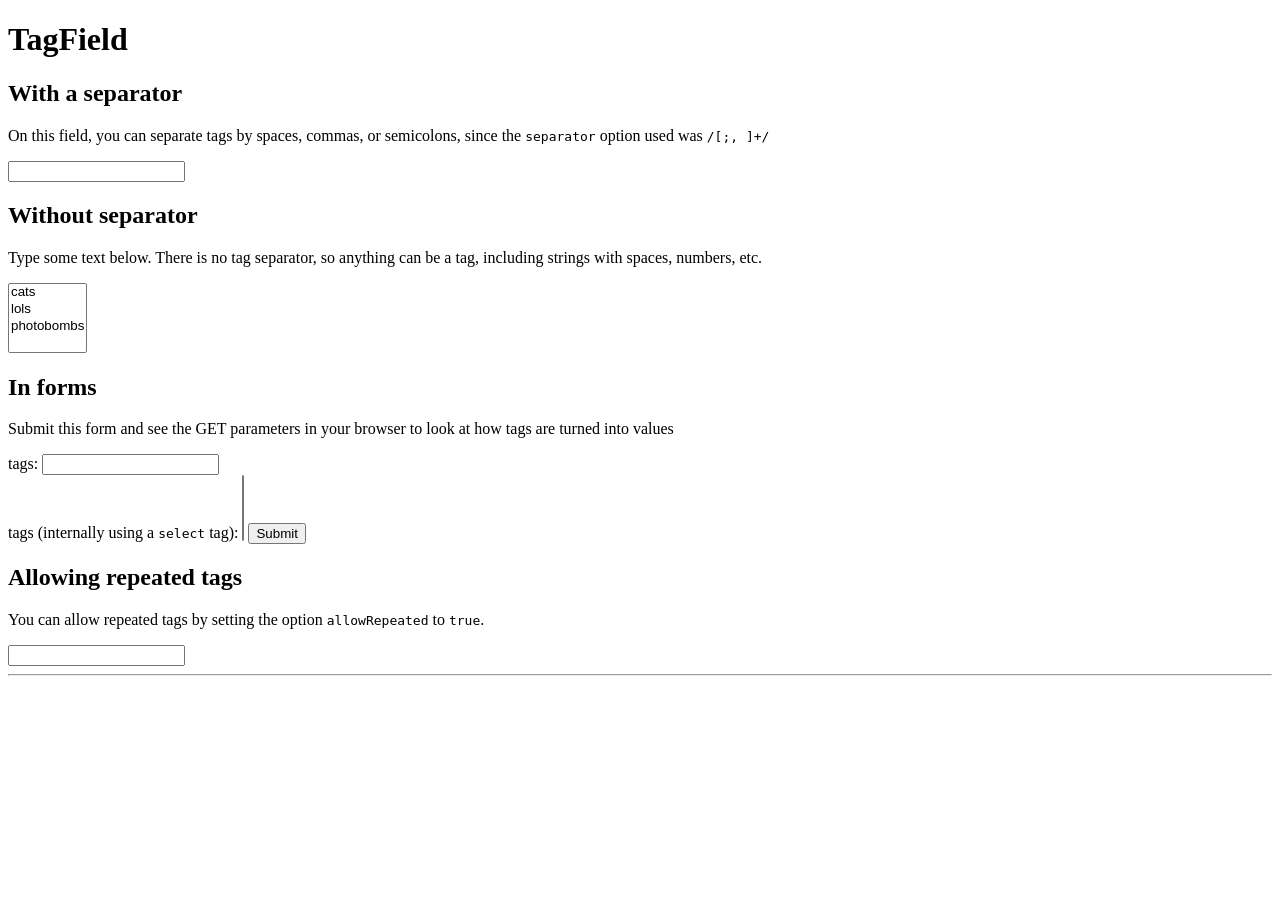
<file: Ink/UI/TagField/sample/index.html>
<!doctype html>
<html>
<head>
    <meta charset="UTF-8">
    <title>TagField</title>
    
    <script type="text/javascript" src="/Ink/1/"></script>
    <script type="text/javascript">
        Ink.setPath('Ink', '/Ink/');
    </script>
    
    <link rel="stylesheet" type="text/css" href="http://cdn.ink.sapo.pt/2.1.1/css/ink.css"/>
</head>

<body>
<h1>TagField</h1>

<h2> With a separator</h2>

<p>On this field, you can separate tags by spaces, commas, or semicolons, since the <code>separator</code> option used was <code>/[;, ]+/</code></p>

<p>
<input type="text" name="tagfield2" />

<script type="text/javascript">
    Ink.requireModules(['Ink.UI.TagField_1'], function (TagField) {
        new TagField('[name="tagfield2"]', {});
    });
</script>
</p>


<h2>Without separator</h2>

<p>Type some text below. There is no tag separator, so anything can be a tag, including strings with spaces, numbers, etc.</p>

<p>
<select name="tagfield1" multiple>
    <option value="cats">cats</option>
    <option value="lols">lols</option>
    <option value="photobombs">photobombs</option>
</select>

<script type="text/javascript">
    Ink.requireModules(['Ink.UI.TagField_1'], function (TagField) {
        new TagField('[name="tagfield1"]', {separator: null});
    });
</script>
</p>


<h2>In forms</h2>

<p>Submit this form and see the GET parameters in your browser to look at how tags are turned into values</p>

<p>
<form method="GET" action="">
    <label>tags:
        <input type="text" name="informs-1" /></label>
    <br>
    <label>tags (internally using a <code>select</code> tag):
        <select name="informs-2" multiple="multiple"></select></label>
    <button type=submit>Submit</button>
</form>

<script type="text/javascript">
    Ink.requireModules(['Ink.UI.TagField_1'], function (TagField) {
        new TagField('[name="informs-1"]', {});
        new TagField('[name="informs-2"]', {});
    });
</script>
</p>

<h2>Allowing repeated tags</h2>

<p>You can allow repeated tags by setting the option <code>allowRepeated</code> to <code>true</code>.</p>

<input type="text" name="allowing-repeated">

<script type="text/javascript">
    Ink.requireModules(['Ink.UI.TagField_1'], function (TagField) {
        new TagField('[name="allowing-repeated"]', {
            allowRepeated: true
        });
    });
</script>

<hr>
</body>
</html>
</file>
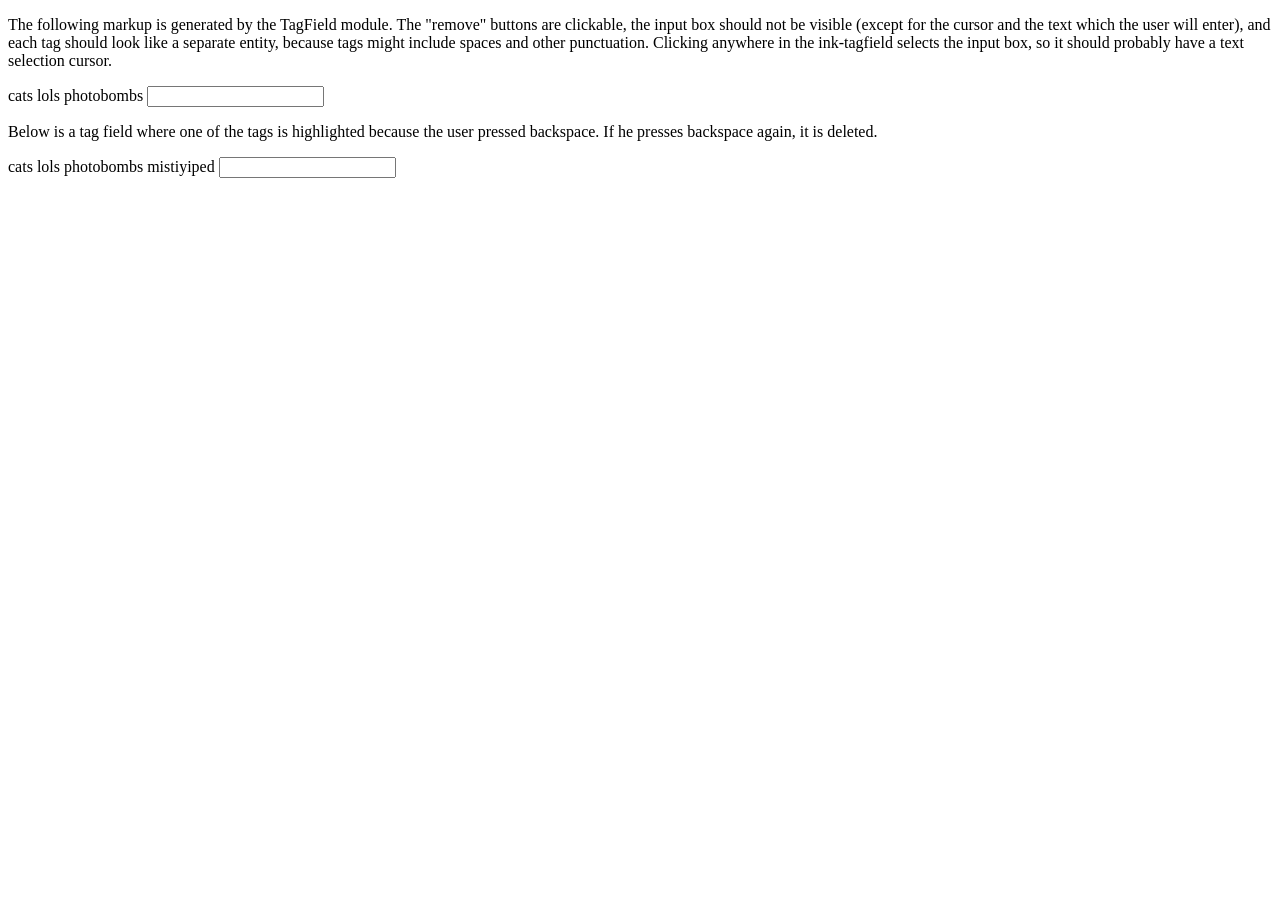
<file: Ink/UI/TagField/html-to-style.html>
<!DOCTYPE html>
<html lang="en">
<head>
    <meta charset="UTF-8">
    <title>...</title>
</head>
<body>
    <p>The following markup is generated by the TagField module. The "remove" buttons are clickable, the input box should not be visible (except for the cursor and the text which the user will enter), and each tag should look like a separate entity, because tags might include spaces and other punctuation. Clicking anywhere in the ink-tagfield selects the input box, so it should probably have a text selection cursor.</p>

    
    <div class="ink-tagfield"><span class="tag ink-label info">cats <i class="icon-remove"></i></span> <span class="tag ink-label info">lols <i class="icon-remove"></i></span> <span class="tag ink-label info">photobombs <i class="icon-remove"></i></span>  <input type="text"></div>

    <p>Below is a tag field where one of the tags is highlighted because the user pressed backspace. If he presses backspace again, it is deleted.</p>

    <div class="ink-tagfield"><span class="tag ink-label info">cats <i class="icon-remove"></i></span> <span class="tag ink-label info">lols <i class="icon-remove"></i></span> <span class="tag ink-label info">photobombs <i class="icon-remove"></i></span>  <span class="tag ink-label warning">mistiyiped <i class="icon-remove"></i></span> <input type="text"></div>
</body>
</html>
</file>
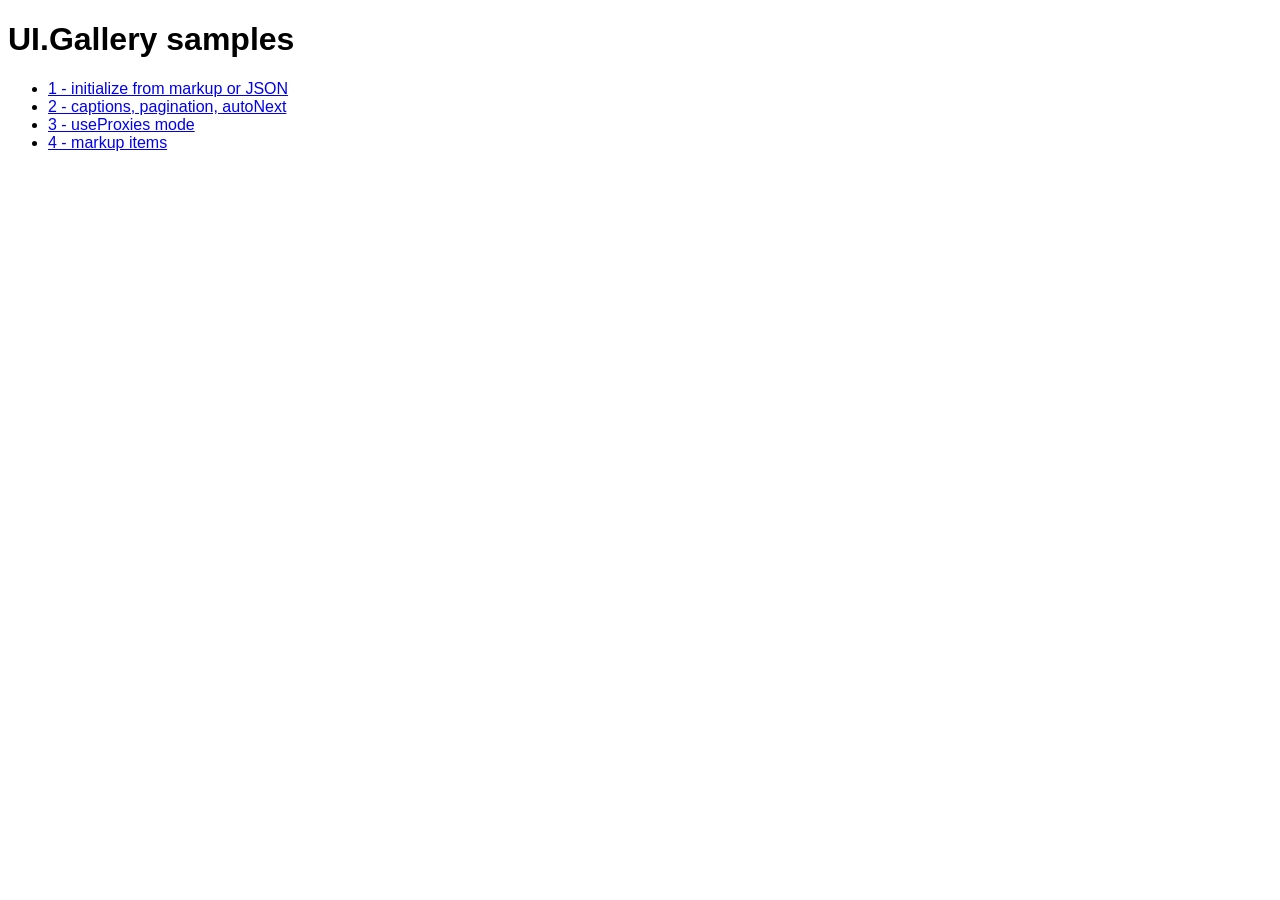
<file: samples/UI/Gallery/1/sample.html>
<!doctype html>
<html>
    <head>
        <meta charset="utf-8"/>

        <title>UI.Gallery samples</title>

        <style type="text/css">
            body {
                font-family: sans-serif;
            }
        </style>
    </head>

    <body>
        <h1>UI.Gallery samples</h1>

        <ul>
            <li><a href="sample1.html">1 - initialize from markup or JSON</a></li>
            <li><a href="sample2.html">2 - captions, pagination, autoNext</a></li>
            <li><a href="sample3.html">3 - useProxies mode</a></li>
            <li><a href="sample4.html">4 - markup items</a></li>
        </ul>
    </body>
</html>
</file>
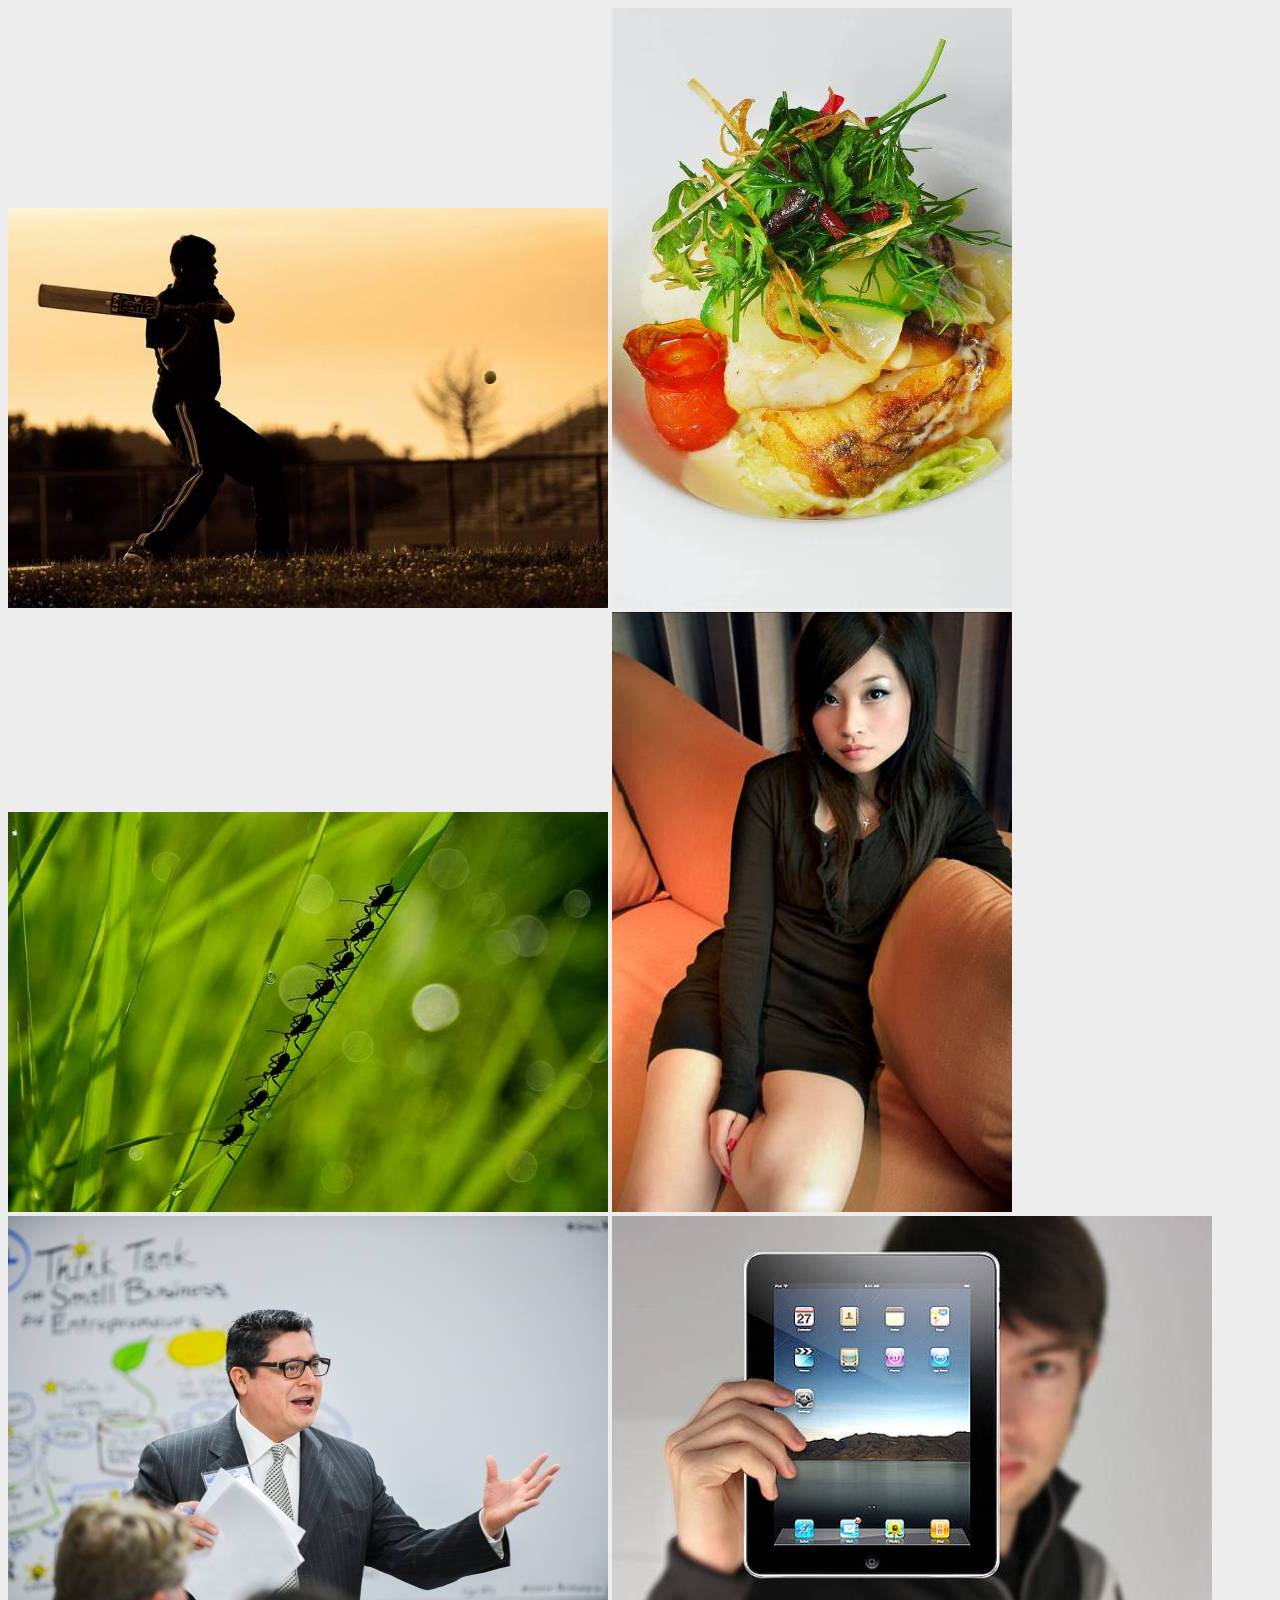
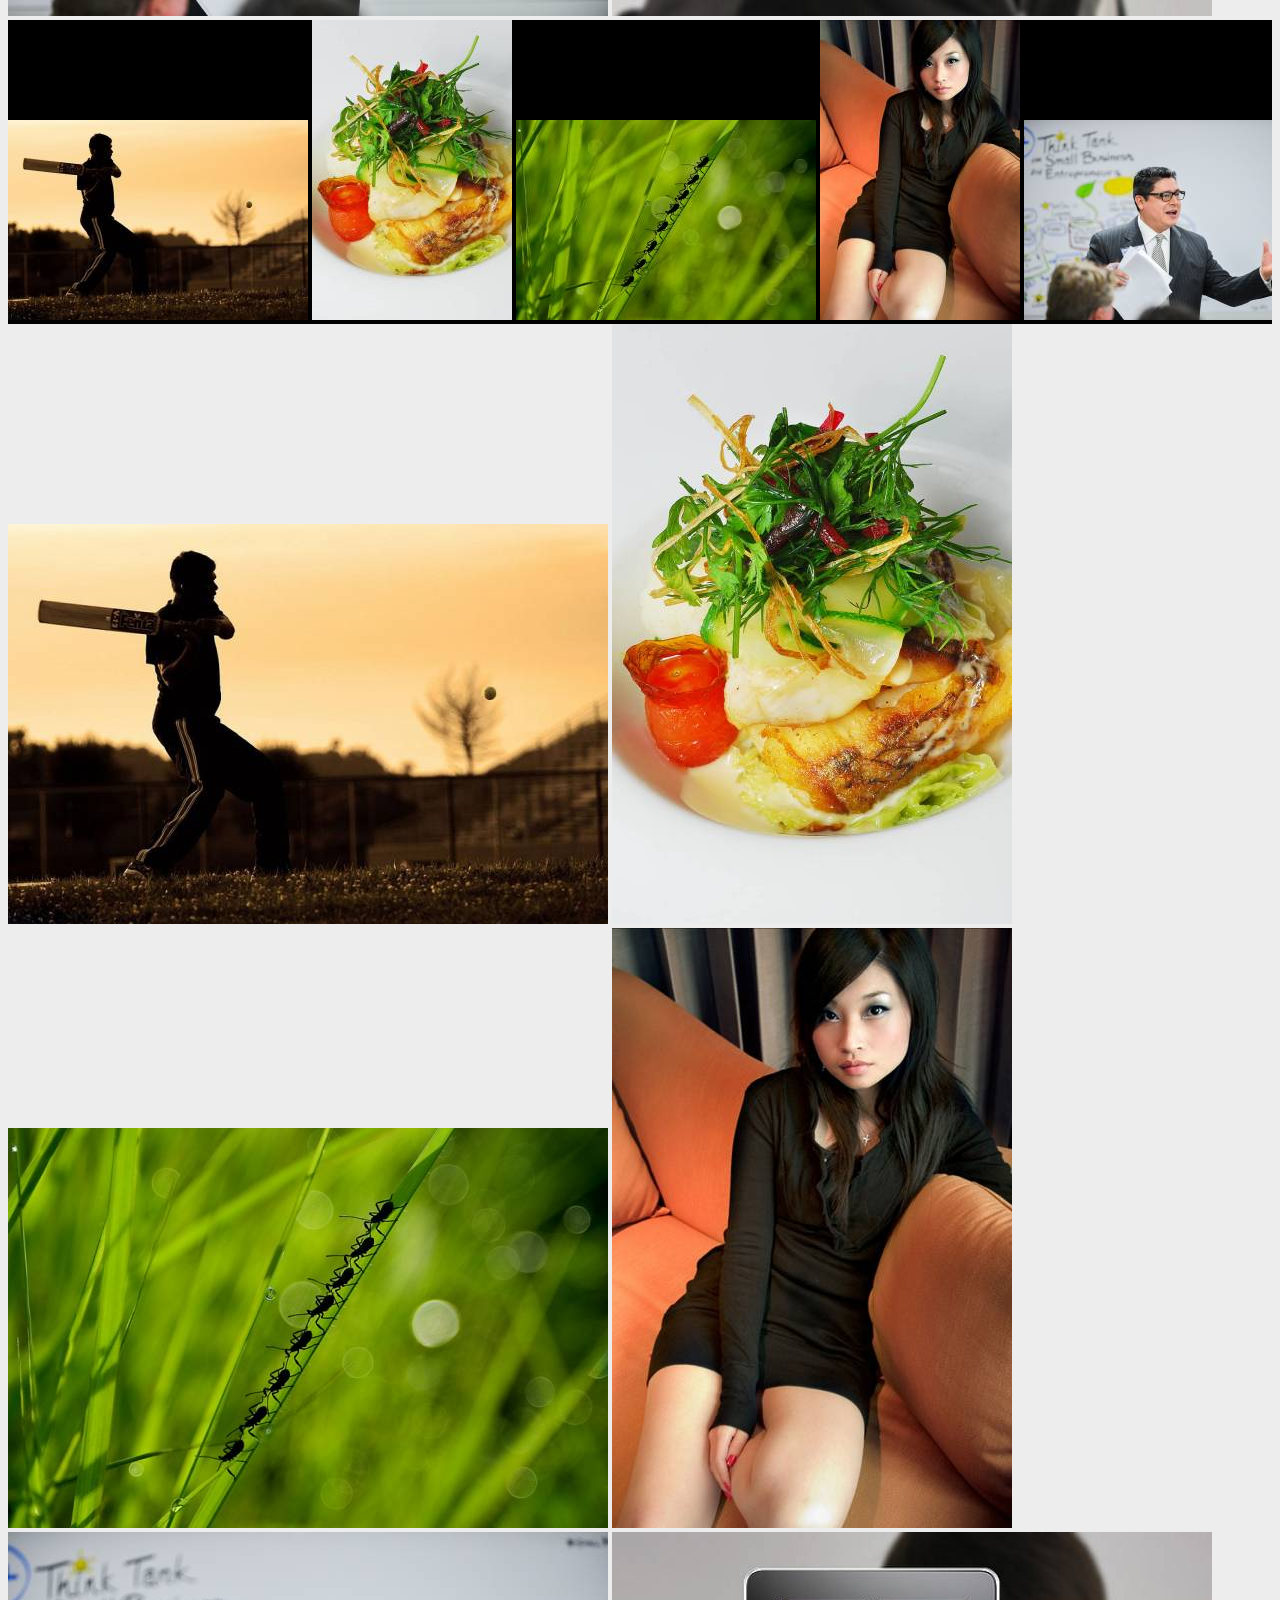
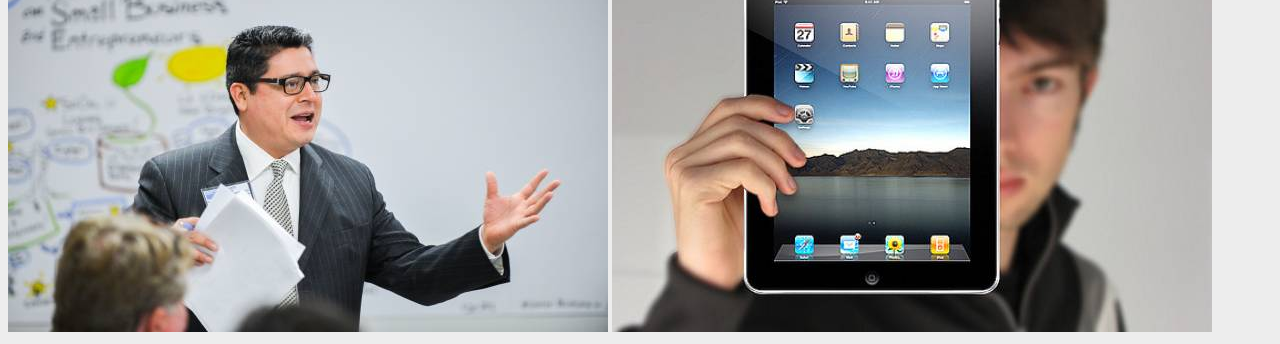
<file: samples/UI/Gallery/1/sample1.html>
<!DOCTYPE html>
<html lang="en">

    <head>
        <meta charset="utf-8">
        <meta http-equiv="X-UA-Compatible" content="IE=edge,chrome=1">

        <title>Gallery</title>

        <meta name="description" content="">
        <meta name="author" content="ink, cookbook, recipes">
        <meta name="HandheldFriendly" content="True">
        <meta name="MobileOptimized" content="320">
        <meta name="viewport" content="width=device-width, initial-scale=1.0, maximum-scale=1.0, user-scalable=0">

        <!--
        <link rel="shortcut icon" href="http://ink.local/assets/img/ink-favicon.ico">
        <link rel="apple-touch-icon-precomposed" href="../img/touch-icon.57.png">
        <link rel="apple-touch-icon-precomposed" sizes="72x72" href="../img/touch-icon.72.png">
        <link rel="apple-touch-icon-precomposed" sizes="114x114" href="../img/touch-icon.114.png">
        <link rel="apple-touch-startup-image" href="../img/splash.320x460.png" media="screen and (min-device-width: 200px) and (max-device-width: 320px) and (orientation:portrait)">
        <link rel="apple-touch-startup-image" href="../img/splash.768x1004.png" media="screen and (min-device-width: 481px) and (max-device-width: 1024px) and (orientation:portrait)">
        <link rel="apple-touch-startup-image" href="../img/splash.1024x748.png" media="screen and (min-device-width: 481px) and (max-device-width: 1024px) and (orientation:landscape)">-->

        <link rel="stylesheet" type="text/css" href="http://cdn.ink.sapo.pt/2.1.1/css/ink-min.css" type="text/css" media="screen" charset="utf-8">

        <!--[if lte IE 7 ]>
            <link rel="stylesheet" href="http://cdn.ink.sapo.pt/2.1.1/css/ink-ie7-min.css" type="text/css" media="screen" charset="utf-8">
        <![endif]-->

        <link rel="stylesheet" href="gallery.css" type="text/css" media="screen" charset="utf-8">
        <link rel="stylesheet" href="/samples/UI/ImageCell/1/imageCell.css" type="text/css" media="screen" charset="utf-8">

        <script type="text/javascript">
            window.INK_PATH = location.protocol + '//' + location.host + '/Ink/';
        </script>

        <script type="text/javascript" src="/Ink/1/lib.js"></script>
    </head>

    <body>
        <div class="ink-grid">
            <!--<header>
                <h1 class="pull-left medium-100 small-100">
                    Gallery<small>smaller text</small>
                </h1>
            </header>-->

            <div id="g1" class="ink-galleryx large-25"
                xdata-circular="false"
                xdata-adapt-to-resize="false"
                xdata-main-mode="cover"
                xdata-aspect-ratio="2"
                data-thumb-dims="64,64">

                <div class="stage">
                    <img src="lorem/600-400-sports-1">
                    <img src="lorem/400-600-food-1">
                    <img src="lorem/600-400-nature-1">
                    <img src="lorem/400-600-people-1">
                    <img src="lorem/600-400-business-1">
                    <img src="lorem/600-400-technics-1">

                    <a href="#" class="prev icon-chevron-left icon-4x"></a>
                    <a href="#" class="next icon-chevron-right icon-4x"></a>
                </div>

                <div class="thumb-holder">
                    <img src="lorem/300-200-sports-1">
                    <img src="lorem/200-300-food-1">
                    <img src="lorem/300-200-nature-1">
                    <img src="lorem/200-300-people-1">
                    <img src="lorem/300-200-business-1">
                    <img src="lorem/300-200-technics-1">
                </div>

                <a href="#" class="resize icon-resize-full"></a>
            </div>



            <div id="g2" class="ink-galleryx large-25">
                <!--<div class="thumb-holder"></div> TODO NOT SUPPORTED YET -->

                <div class="stage">
                    <a href="#" class="prev icon-chevron-left icon-4x"></a>
                    <a href="#" class="next icon-chevron-right icon-4x"></a>
                </div>

                <div class="thumb-holder"></div>
            </div>



            <div id="g3" class="ink-galleryx large-25">
                <div class="stage">
                    <img src="lorem/600-400-sports-1">
                    <img src="lorem/400-600-food-1">
                    <img src="lorem/600-400-nature-1">
                    <img src="lorem/400-600-people-1">
                    <img src="lorem/600-400-business-1">
                    <img src="lorem/600-400-technics-1">

                    <a href="#" class="prev icon-chevron-left icon-4x"></a>
                    <a href="#" class="next icon-chevron-right icon-4x"></a>
                </div>
            </div>



            <div id="g4" class="ink-galleryx large-25">
                <div class="stage">
                    <a href="#" class="prev icon-chevron-left icon-4x"></a>
                    <a href="#" class="next icon-chevron-right icon-4x"></a>
                </div>
            </div>

        </div> <!-- closes ink-grid -->



        <script type="text/javascript" src="sample1.js"></script>
    </body>
</html>
</file>
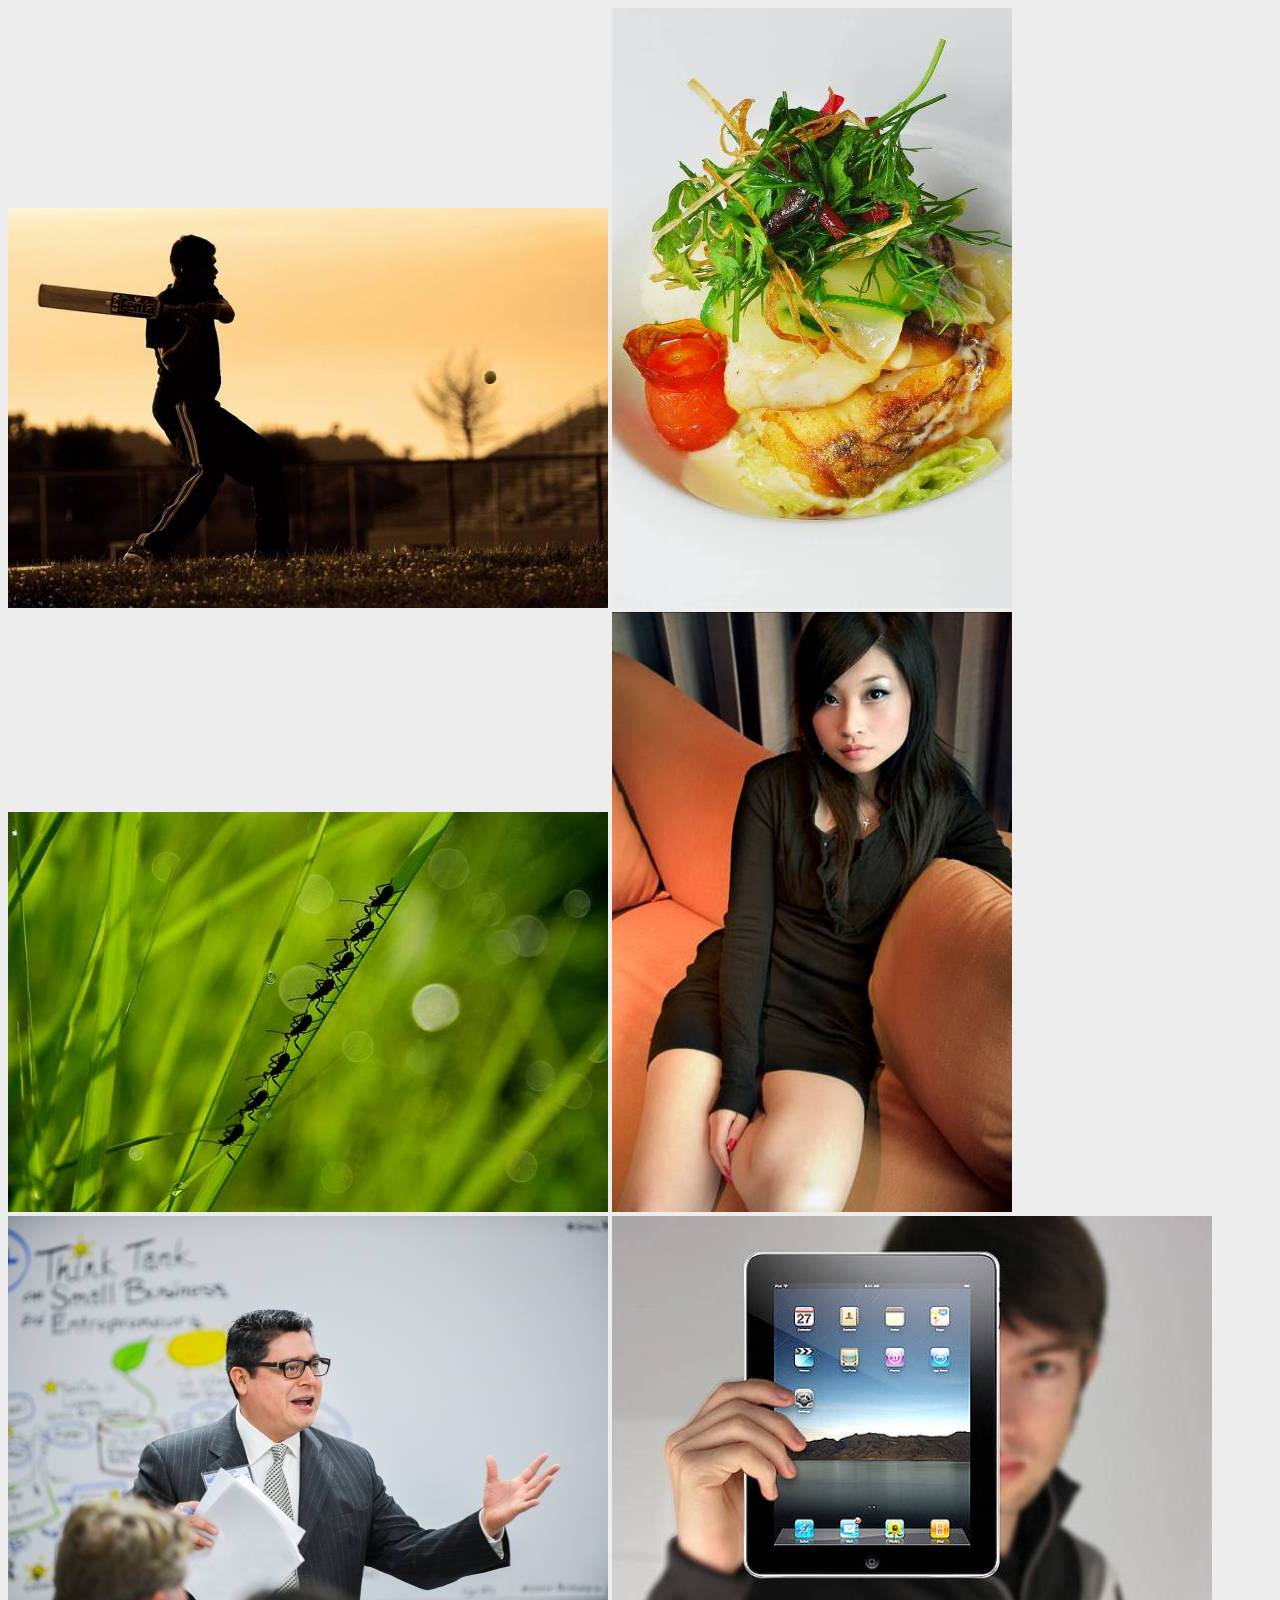
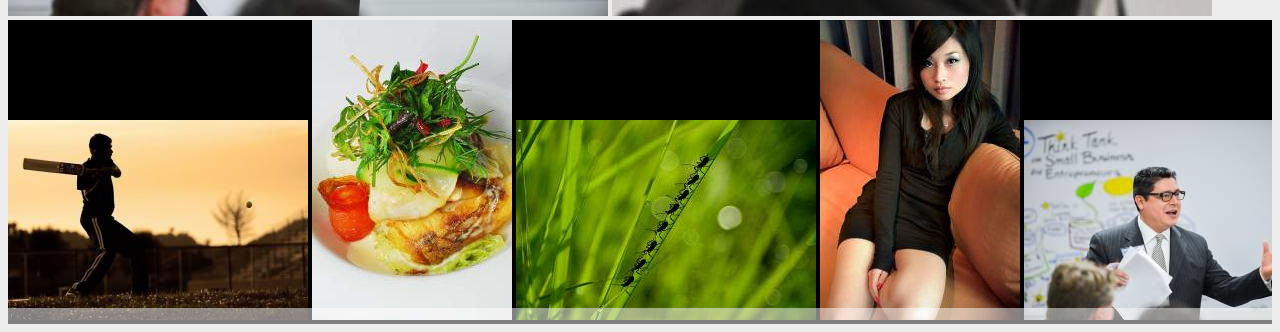
<file: samples/UI/Gallery/1/sample2.html>
<!DOCTYPE html>
<html lang="en">

    <head>
        <meta charset="utf-8">
        <meta http-equiv="X-UA-Compatible" content="IE=edge,chrome=1">

        <title>Gallery</title>

        <meta name="description" content="">
        <meta name="author" content="ink, cookbook, recipes">
        <meta name="HandheldFriendly" content="True">
        <meta name="MobileOptimized" content="320">
        <meta name="viewport" content="width=device-width, initial-scale=1.0, maximum-scale=1.0, user-scalable=0">

        <!--
        <link rel="shortcut icon" href="http://ink.local/assets/img/ink-favicon.ico">
        <link rel="apple-touch-icon-precomposed" href="../img/touch-icon.57.png">
        <link rel="apple-touch-icon-precomposed" sizes="72x72" href="../img/touch-icon.72.png">
        <link rel="apple-touch-icon-precomposed" sizes="114x114" href="../img/touch-icon.114.png">
        <link rel="apple-touch-startup-image" href="../img/splash.320x460.png" media="screen and (min-device-width: 200px) and (max-device-width: 320px) and (orientation:portrait)">
        <link rel="apple-touch-startup-image" href="../img/splash.768x1004.png" media="screen and (min-device-width: 481px) and (max-device-width: 1024px) and (orientation:portrait)">
        <link rel="apple-touch-startup-image" href="../img/splash.1024x748.png" media="screen and (min-device-width: 481px) and (max-device-width: 1024px) and (orientation:landscape)">-->

        <link rel="stylesheet" type="text/css" href="http://cdn.ink.sapo.pt/2.1.1/css/ink-min.css" type="text/css" media="screen" charset="utf-8">

        <!--[if lte IE 7 ]>
            <link rel="stylesheet" href="http://cdn.ink.sapo.pt/2.1.1/css/ink-ie7-min.css" type="text/css" media="screen" charset="utf-8">
        <![endif]-->

        <link rel="stylesheet" href="gallery.css" type="text/css" media="screen" charset="utf-8">
        <link rel="stylesheet" href="/samples/UI/ImageCell/1/imageCell.css" type="text/css" media="screen" charset="utf-8">

        <script type="text/javascript">
            window.INK_PATH = location.protocol + '//' + location.host + '/Ink/';
        </script>

        <script type="text/javascript" src="/Ink/1/lib.js"></script>
    </head>

    <body>
        <div class="ink-grid">
            <!--<header>
                <h1 class="pull-left medium-100 small-100">
                    Gallery<small>smaller text</small>
                </h1>
            </header>-->

            <div id="g1" class="ink-galleryx large-50">

                <div class="stage">
                    <img src="lorem/600-400-sports-1" alt="I was brought up to believe that the only thing worth doing was to add to the sum of accurate information in the world.">
                    <img src="lorem/400-600-food-1" alt="Sometimes your joy is the source of your smile, but sometimes your smile can be the source of your joy.">
                    <img src="lorem/600-400-nature-1" alt="Tomorrow is the most important thing in life. Comes into us at midnight very clean. It's perfect when it arrives and it puts itself in our hands. It hopes we've learned something from yesterday.">
                    <img src="lorem/400-600-people-1" alt="Rage is the only quality which has kept me, or anybody I have ever studied, writing columns for newspapers.">
                    <img src="lorem/600-400-business-1" alt="Just because your voice reaches halfway around the world doesn't mean you are wiser than when it reached only to the end of the bar.">
                    <img src="lorem/600-400-technics-1" alt="Passion is seldom the end of any story, for it cannot long endure if it is not soon supplemented with true affection and mutual respect.">

                    <div class="caption"></div>

                    <div class="pagination">
                        <i class="icon-circle"></i>
                    </div>

                    <a href="#" class="prev icon-chevron-left icon-4x"></a>
                    <a href="#" class="next icon-chevron-right icon-4x"></a>
                </div>

                <div class="thumb-holder">
                    <img src="lorem/300-200-sports-1">
                    <img src="lorem/200-300-food-1">
                    <img src="lorem/300-200-nature-1">
                    <img src="lorem/200-300-people-1">
                    <img src="lorem/300-200-business-1">
                    <img src="lorem/300-200-technics-1">
                </div>
            </div>



            <div id="g2" class="ink-galleryx large-50">
                <div class="stage">
                    <div class="caption"></div>

                    <div class="pagination">
                        <i class="icon-circle"></i>
                    </div>

                    <a href="#" class="prev icon-chevron-left icon-4x"></a>
                    <a href="#" class="next icon-chevron-right icon-4x"></a>
                </div>

                <div class="thumb-holder"></div>
            </div>

        </div> <!-- closes ink-grid -->



        <script type="text/javascript" src="sample2.js"></script>
    </body>
</html>
</file>
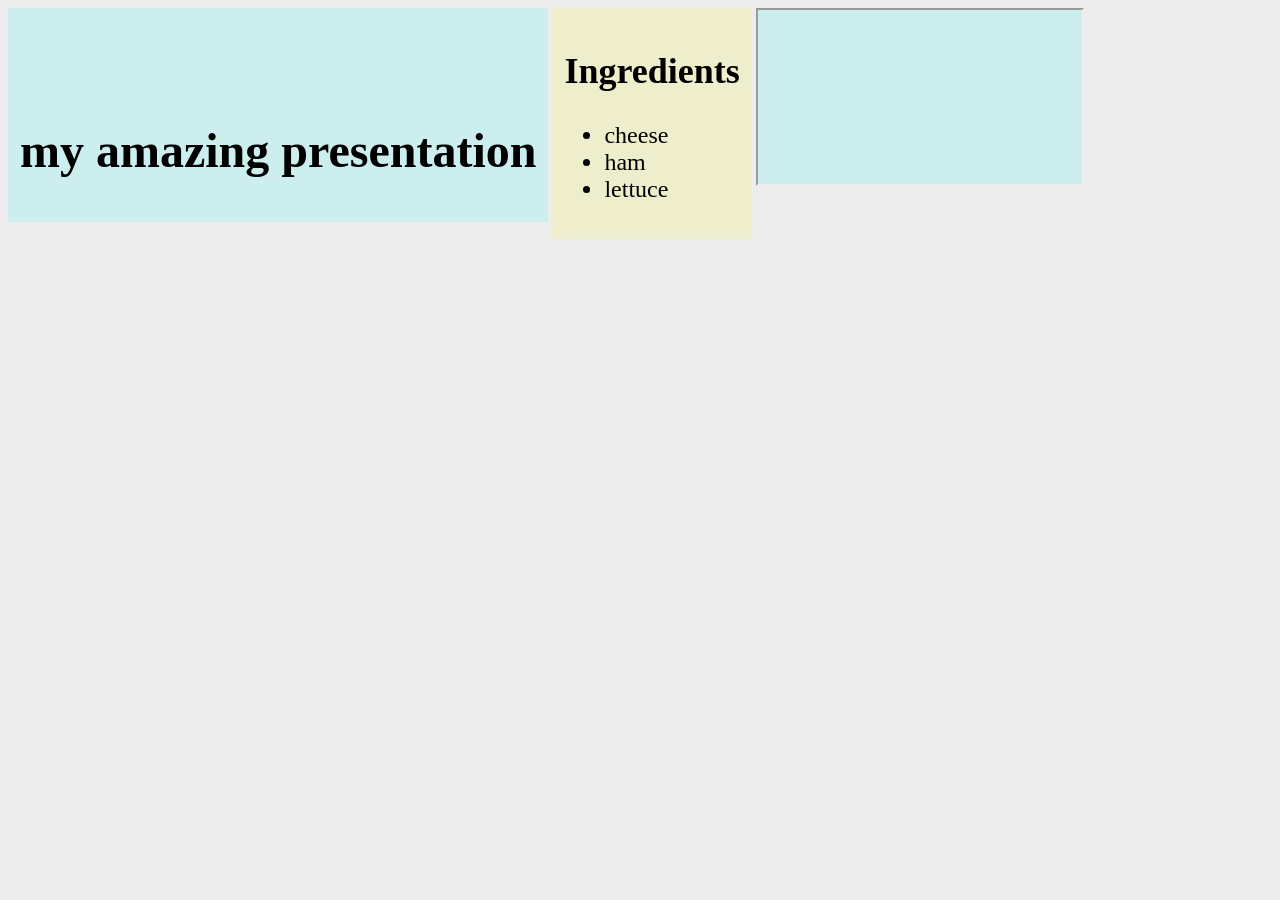
<file: samples/UI/Gallery/1/sample4.html>
<!DOCTYPE html>
<html lang="en">

    <head>
        <meta charset="utf-8">
        <meta http-equiv="X-UA-Compatible" content="IE=edge,chrome=1">

        <title>Gallery</title>

        <meta name="description" content="">
        <meta name="author" content="ink, cookbook, recipes">
        <meta name="HandheldFriendly" content="True">
        <meta name="MobileOptimized" content="320">
        <meta name="viewport" content="width=device-width, initial-scale=1.0, maximum-scale=1.0, user-scalable=0">

        <!--
        <link rel="shortcut icon" href="http://ink.local/assets/img/ink-favicon.ico">
        <link rel="apple-touch-icon-precomposed" href="../img/touch-icon.57.png">
        <link rel="apple-touch-icon-precomposed" sizes="72x72" href="../img/touch-icon.72.png">
        <link rel="apple-touch-icon-precomposed" sizes="114x114" href="../img/touch-icon.114.png">
        <link rel="apple-touch-startup-image" href="../img/splash.320x460.png" media="screen and (min-device-width: 200px) and (max-device-width: 320px) and (orientation:portrait)">
        <link rel="apple-touch-startup-image" href="../img/splash.768x1004.png" media="screen and (min-device-width: 481px) and (max-device-width: 1024px) and (orientation:portrait)">
        <link rel="apple-touch-startup-image" href="../img/splash.1024x748.png" media="screen and (min-device-width: 481px) and (max-device-width: 1024px) and (orientation:landscape)">-->

        <link rel="stylesheet" type="text/css" href="http://cdn.ink.sapo.pt/2.1.1/css/ink-min.css" type="text/css" media="screen" charset="utf-8">

        <!--[if lte IE 7 ]>
            <link rel="stylesheet" href="http://cdn.ink.sapo.pt/2.1.1/css/ink-ie7-min.css" type="text/css" media="screen" charset="utf-8">
        <![endif]-->

        <link rel="stylesheet" href="gallery.css" type="text/css" media="screen" charset="utf-8">
        <link rel="stylesheet" href="/samples/UI/ImageCell/1/imageCell.css" type="text/css" media="screen" charset="utf-8">

        <script type="text/javascript">
            window.INK_PATH = location.protocol + '//' + location.host + '/Ink/';
        </script>

        <script type="text/javascript" src="/Ink/1/lib.js"></script>

        <style type="text/css">
        	.item {
        		background-color: #CCEEEE;
        		padding: 2em 4em;
        		font-size: 1.5em;
        	}

        	.item:nth-child(even) {
        		background: #EEEECC;
        	}

        	iframe.item {
        		padding: 0;
        		overflow: hidden;
        	}
        </style>
    </head>

    <body>
        <div class="ink-grid">
            <!--<header>
                <h1 class="pull-left medium-100 small-100">
                    Gallery<small>smaller text</small>
                </h1>
            </header>-->

            <div id="g1" class="ink-galleryx large-50">
                <div class="stage">
                	<div class="item">
                		<div style="width:100%; height:100%; vertical-align:50%">
	                		<h1 style="margin-top:20%">my amazing presentation</h1>
	                	</div>
                	</div>
                	<div class="item">
                		<h2>Ingredients</h2>

                		<ul>
                			<li>cheese</li>
                			<li>ham</li>
                			<li>lettuce</li>
                		</ul>
                	</div>
                	<iframe class="item" src="http://ink.sapo.pt" scrolling="no"></iframe>

                    <div class="pagination">
                        <i class="icon-circle"></i>
                    </div>
                    
                    <a href="#" class="prev icon-chevron-left icon-4x"></a>
                    <a href="#" class="next icon-chevron-right icon-4x"></a>
                </div>
            </div>

        </div> <!-- closes ink-grid -->



        <script type="text/javascript" src="sample4.js"></script>
    </body>
</html>
</file>
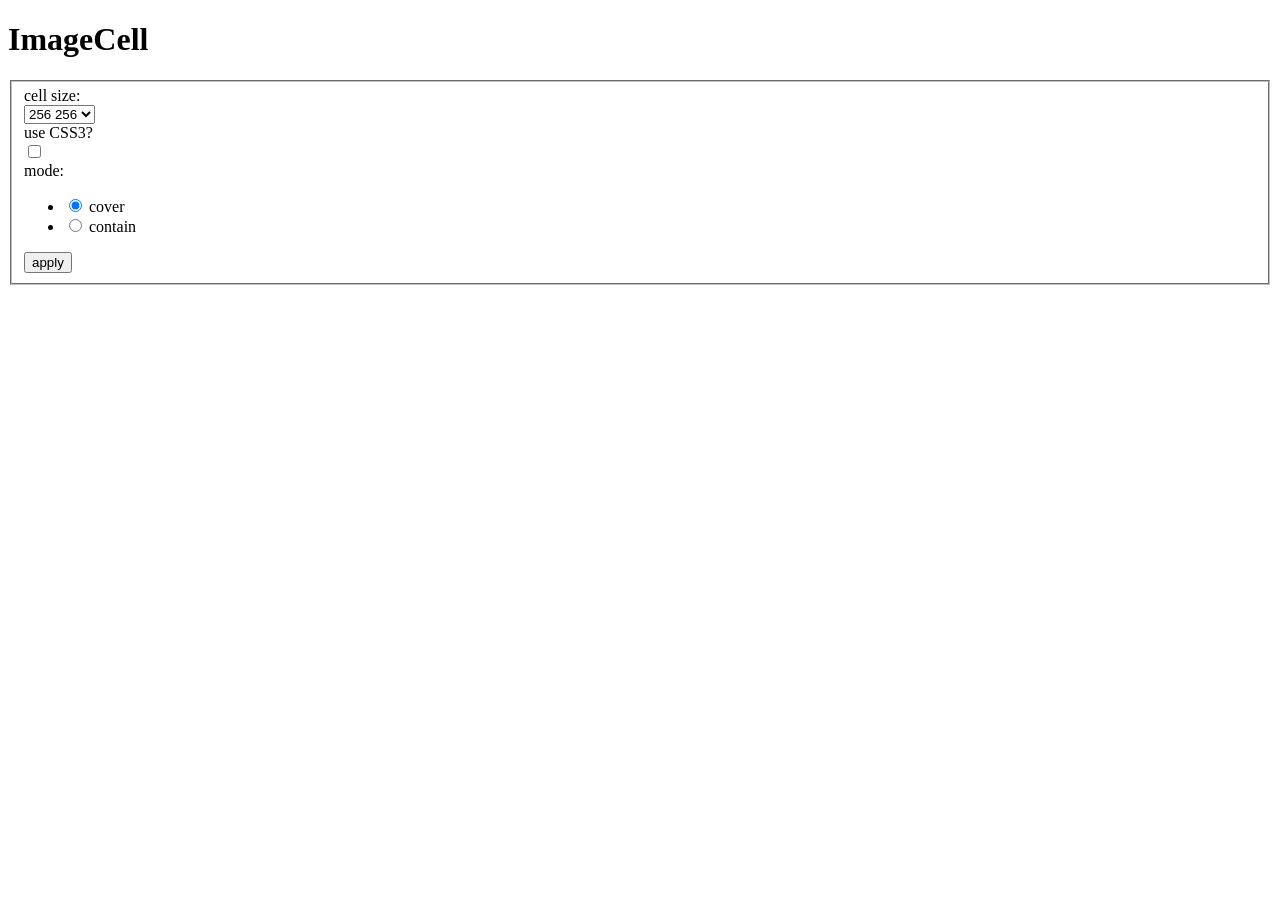
<file: samples/UI/ImageCell/1/sample.html>
<!DOCTYPE html>
<html lang="en">

    <head>
        <meta charset="utf-8">
        <meta http-equiv="X-UA-Compatible" content="IE=edge,chrome=1">

        <title>ImageCell</title>

        <meta name="description" content="">
        <meta name="author" content="ink, cookbook, recipes">
        <meta name="HandheldFriendly" content="True">
        <meta name="MobileOptimized" content="320">
        <meta name="viewport" content="width=device-width, initial-scale=1.0, maximum-scale=1.0, user-scalable=0">

        <link rel="stylesheet" type="text/css" href="http://cdn.ink.sapo.pt/2.1.1/css/ink-min.css" type="text/css" media="screen" charset="utf-8">

        <!--[if lte IE 7 ]>
            <link rel="stylesheet" href="http://cdn.ink.sapo.pt/2.1.1/css/ink-ie7-min.css" type="text/css" media="screen" charset="utf-8">
        <![endif]-->

        <link rel="stylesheet" href="imageCell.css" type="text/css" media="screen" charset="utf-8">

        <script type="text/javascript">
            window.INK_PATH = location.protocol + '//' + location.host + '/Ink/';
        </script>

        <script type="text/javascript" src="/Ink/1/lib.js"></script>

    </head>

    <body>
        <div class="ink-grid">
            <header>
                <h1 class="large-100 medium-100 small-100">
                    ImageCell
                </h1>
            </header>

            <form action="#" class="ink-form" onsubmit="return false;">
                <fieldset class="column-group gutters">
                    <div class="control-group large-25">
                        <label for="cellSize">cell size:</label>

                        <div class="control">
                            <select id="cellSize">
                                <option selected>256 256</option>
                                <option>320 240</option>
                                <option>240 320</option>
                            </select>
                        </div>
                    </div>
                    <div class="control-group large-25">
                        <label for="css3">use CSS3?</label>

                        <div class="control">
                            <input type="checkbox" id="css3">
                        </div>
                    </div>
                    <div class="control-group large-25">
                        <label for="modeCover">mode:</label>

                        <ul class="control unstyled">
                            <li>
                                <input type="radio" name="mode" id="modeCover" value="cover" checked>
                                <label for="modeCover">cover</label>
                            </li>
                            <li>
                                <input type="radio" name="mode" id="modeContain" value="contain">
                                <label for="modeContain">contain</label>
                            </li>
                        </ul>
                    </div>
                    <div class="control-group large-25">
                        <button id="apply" class="ink-button">apply</button>
                    </div>
                </fieldset>
            </form>

        </div>

        <div style="margin: 100px 0 0 100px" id="cells"></div>

        <script type="text/javascript" src="sample.js"></script>
    </body>
</html>
</file>
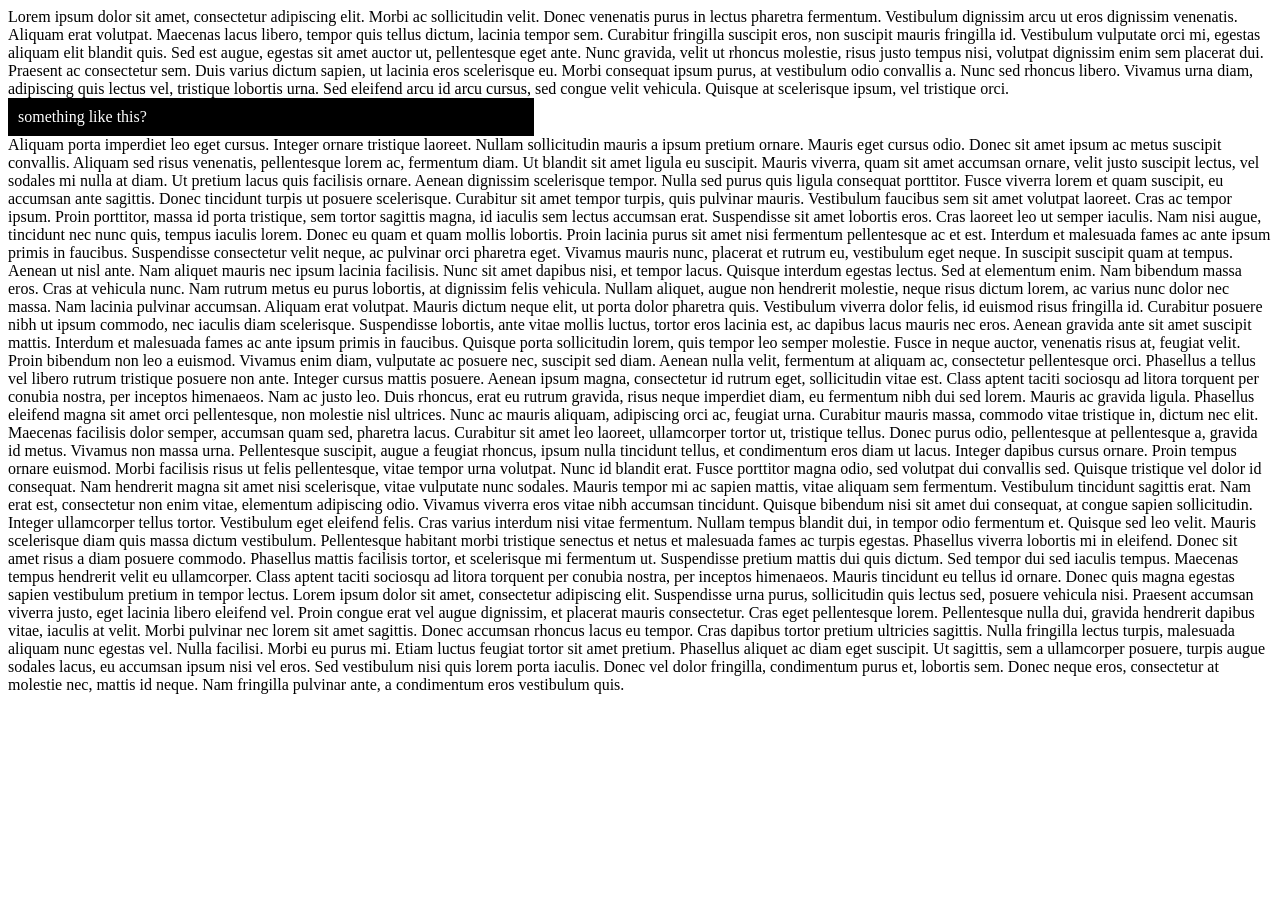
<file: samples/UI/Sticky/1/issue99.html>
<!DOCTYPE html>
<html><head><meta http-equiv="Content-Type" content="text/html; charset=UTF-8">
  
  <title>Reproduction of issue #99</title>
  
  
  <style type="text/css">
    .sticky{
    width:40%;
    padding:10px;
    background-color:black;
    color:white;
}
  </style>
  


</head>
<body>
  <div id="up">Lorem ipsum dolor sit amet, consectetur adipiscing elit. Morbi ac sollicitudin velit. Donec venenatis purus in lectus pharetra fermentum. Vestibulum dignissim arcu ut eros dignissim venenatis. Aliquam erat volutpat. Maecenas lacus libero, tempor quis tellus dictum, lacinia tempor sem. Curabitur fringilla suscipit eros, non suscipit mauris fringilla id. Vestibulum vulputate orci mi, egestas aliquam elit blandit quis. Sed est augue, egestas sit amet auctor ut, pellentesque eget ante. Nunc gravida, velit ut rhoncus molestie, risus justo tempus nisi, volutpat dignissim enim sem placerat dui. Praesent ac consectetur sem. Duis varius dictum sapien, ut lacinia eros scelerisque eu. Morbi consequat ipsum purus, at vestibulum odio convallis a. Nunc sed rhoncus libero. Vivamus urna diam, adipiscing quis lectus vel, tristique lobortis urna. Sed eleifend arcu id arcu cursus, sed congue velit vehicula. Quisque at scelerisque ipsum, vel tristique orci.</div>

<div id="myDiv" data-offset-top="20px" data-offset-bottom="20px" data-top-element="#up" class="sticky">something like this?</div>

Aliquam porta imperdiet leo eget cursus. Integer ornare tristique laoreet. Nullam sollicitudin mauris a ipsum pretium ornare. Mauris eget cursus odio. Donec sit amet ipsum ac metus suscipit convallis. Aliquam sed risus venenatis, pellentesque lorem ac, fermentum diam. Ut blandit sit amet ligula eu suscipit. Mauris viverra, quam sit amet accumsan ornare, velit justo suscipit lectus, vel sodales mi nulla at diam. Ut pretium lacus quis facilisis ornare.

Aenean dignissim scelerisque tempor. Nulla sed purus quis ligula consequat porttitor. Fusce viverra lorem et quam suscipit, eu accumsan ante sagittis. Donec tincidunt turpis ut posuere scelerisque. Curabitur sit amet tempor turpis, quis pulvinar mauris. Vestibulum faucibus sem sit amet volutpat laoreet. Cras ac tempor ipsum. Proin porttitor, massa id porta tristique, sem tortor sagittis magna, id iaculis sem lectus accumsan erat. Suspendisse sit amet lobortis eros.

Cras laoreet leo ut semper iaculis. Nam nisi augue, tincidunt nec nunc quis, tempus iaculis lorem. Donec eu quam et quam mollis lobortis. Proin lacinia purus sit amet nisi fermentum pellentesque ac et est. Interdum et malesuada fames ac ante ipsum primis in faucibus. Suspendisse consectetur velit neque, ac pulvinar orci pharetra eget. Vivamus mauris nunc, placerat et rutrum eu, vestibulum eget neque.

In suscipit suscipit quam at tempus. Aenean ut nisl ante. Nam aliquet mauris nec ipsum lacinia facilisis. Nunc sit amet dapibus nisi, et tempor lacus. Quisque interdum egestas lectus. Sed at elementum enim. Nam bibendum massa eros. Cras at vehicula nunc. Nam rutrum metus eu purus lobortis, at dignissim felis vehicula. Nullam aliquet, augue non hendrerit molestie, neque risus dictum lorem, ac varius nunc dolor nec massa. Nam lacinia pulvinar accumsan. Aliquam erat volutpat. Mauris dictum neque elit, ut porta dolor pharetra quis. Vestibulum viverra dolor felis, id euismod risus fringilla id.

Curabitur posuere nibh ut ipsum commodo, nec iaculis diam scelerisque. Suspendisse lobortis, ante vitae mollis luctus, tortor eros lacinia est, ac dapibus lacus mauris nec eros. Aenean gravida ante sit amet suscipit mattis. Interdum et malesuada fames ac ante ipsum primis in faucibus. Quisque porta sollicitudin lorem, quis tempor leo semper molestie. Fusce in neque auctor, venenatis risus at, feugiat velit. Proin bibendum non leo a euismod.

Vivamus enim diam, vulputate ac posuere nec, suscipit sed diam. Aenean nulla velit, fermentum at aliquam ac, consectetur pellentesque orci. Phasellus a tellus vel libero rutrum tristique posuere non ante. Integer cursus mattis posuere. Aenean ipsum magna, consectetur id rutrum eget, sollicitudin vitae est. Class aptent taciti sociosqu ad litora torquent per conubia nostra, per inceptos himenaeos. Nam ac justo leo. Duis rhoncus, erat eu rutrum gravida, risus neque imperdiet diam, eu fermentum nibh dui sed lorem. Mauris ac gravida ligula. Phasellus eleifend magna sit amet orci pellentesque, non molestie nisl ultrices. Nunc ac mauris aliquam, adipiscing orci ac, feugiat urna. Curabitur mauris massa, commodo vitae tristique in, dictum nec elit. Maecenas facilisis dolor semper, accumsan quam sed, pharetra lacus. Curabitur sit amet leo laoreet, ullamcorper tortor ut, tristique tellus.

Donec purus odio, pellentesque at pellentesque a, gravida id metus. Vivamus non massa urna. Pellentesque suscipit, augue a feugiat rhoncus, ipsum nulla tincidunt tellus, et condimentum eros diam ut lacus. Integer dapibus cursus ornare. Proin tempus ornare euismod. Morbi facilisis risus ut felis pellentesque, vitae tempor urna volutpat. Nunc id blandit erat. Fusce porttitor magna odio, sed volutpat dui convallis sed. Quisque tristique vel dolor id consequat. Nam hendrerit magna sit amet nisi scelerisque, vitae vulputate nunc sodales. Mauris tempor mi ac sapien mattis, vitae aliquam sem fermentum. Vestibulum tincidunt sagittis erat. Nam erat est, consectetur non enim vitae, elementum adipiscing odio. Vivamus viverra eros vitae nibh accumsan tincidunt. Quisque bibendum nisi sit amet dui consequat, at congue sapien sollicitudin. Integer ullamcorper tellus tortor.

Vestibulum eget eleifend felis. Cras varius interdum nisi vitae fermentum. Nullam tempus blandit dui, in tempor odio fermentum et. Quisque sed leo velit. Mauris scelerisque diam quis massa dictum vestibulum. Pellentesque habitant morbi tristique senectus et netus et malesuada fames ac turpis egestas. Phasellus viverra lobortis mi in eleifend. Donec sit amet risus a diam posuere commodo. Phasellus mattis facilisis tortor, et scelerisque mi fermentum ut. Suspendisse pretium mattis dui quis dictum. Sed tempor dui sed iaculis tempus. Maecenas tempus hendrerit velit eu ullamcorper. Class aptent taciti sociosqu ad litora torquent per conubia nostra, per inceptos himenaeos. Mauris tincidunt eu tellus id ornare.

Donec quis magna egestas sapien vestibulum pretium in tempor lectus. Lorem ipsum dolor sit amet, consectetur adipiscing elit. Suspendisse urna purus, sollicitudin quis lectus sed, posuere vehicula nisi. Praesent accumsan viverra justo, eget lacinia libero eleifend vel. Proin congue erat vel augue dignissim, et placerat mauris consectetur. Cras eget pellentesque lorem. Pellentesque nulla dui, gravida hendrerit dapibus vitae, iaculis at velit. Morbi pulvinar nec lorem sit amet sagittis. Donec accumsan rhoncus lacus eu tempor. Cras dapibus tortor pretium ultricies sagittis.

Nulla fringilla lectus turpis, malesuada aliquam nunc egestas vel. Nulla facilisi. Morbi eu purus mi. Etiam luctus feugiat tortor sit amet pretium. Phasellus aliquet ac diam eget suscipit. Ut sagittis, sem a ullamcorper posuere, turpis augue sodales lacus, eu accumsan ipsum nisi vel eros. Sed vestibulum nisi quis lorem porta iaculis. Donec vel dolor fringilla, condimentum purus et, lobortis sem. Donec neque eros, consectetur at molestie nec, mattis id neque. Nam fringilla pulvinar ante, a condimentum eros vestibulum quis.


  




<script type="text/javascript" src="/Ink/1/"></script>
<script type="text/javascript">
    Ink.setPath('Ink', '/Ink/');
</script>
<script type="text/javascript">
Ink.requireModules(['Ink.UI.Sticky_1'], function (Sticky) {
    var stickyObj = new Ink.UI.Sticky('#myDiv');
})
</script>


</body></html>
</file>
<file: samples/UI/Gallery/1/gallery.css>
body {
    background: #ededed;
}
header {
    padding: 2em 0;
    margin-bottom: 2em;
}
header h1 {
    font-size: 2em;
}
header h1 small:before  {
    content: "|";
    margin: 0 0.5em;
    font-size: 1.6em;
}
footer {
    background: #ccc;
    color: #0003;
}
footer p {
    padding: 0.5em 1em 0.5em 0;
    margin: 0;
}



.ink-galleryx {
    position: relative;
    overflow: hidden;

    -webkit-touch-callout: none;
      -webkit-user-select: none;
         -moz-user-select: none;
          -ms-user-select: none;
              user-select: none;
}

.ink-galleryx .stage {
    position: static;
}

.ink-galleryx .next,
.ink-galleryx .prev {
    color: #f2f2f2;
    position: absolute;
    top: 0;

    filter: alpha(opacity=60);
    -ms-filter: "progid:DXImageTransform.Microsoft.Alpha(Opacity=60)";
    opacity: 0.6;

    text-decoration: none;
    display: block;
    height: 100%;
    width: 50%;
}

.ink-galleryx .next:hover,
.ink-galleryx .prev:hover {
    filter: alpha(opacity=100);
    -ms-filter: "progid:DXImageTransform.Microsoft.Alpha(Opacity=100)";
    opacity: 1;

    -webkit-transition-property: "opacity";
       -moz-transition-property: "opacity";
        -ms-transition-property: "opacity";
         -o-transition-property: "opacity";
            transition-property: "opacity";

    -webkit-transition-duration: 250ms;
       -moz-transition-duration: 250ms;
        -ms-transition-duration: 250ms;
         -o-transition-duration: 250ms;
            transition-duration: 250ms;
}

.ink-galleryx .prev {
    left: 0;
    padding-left: .6em;
}

.ink-galleryx .next {
    right: 0;
    padding-right: .6em;
    text-align: right;
}

.ink-galleryx .thumb-holder {
    overflow-x: hidden;
    /*overflow-x: auto;*/
    white-space: nowrap;
    -webkit-overflow-scrolling: touch;
    height: auto;
    background-color: #000;
    z-index: 1;
}

.ink-galleryx .thumb-holder:hover,
.ink-galleryx .thumb-holder:focus {
    overflow-x: auto;
}

.ink-galleryx .horizontal {
    -webkit-transition-property: "margin-left";
       -moz-transition-property: "margin-left";
        -ms-transition-property: "margin-left";
         -o-transition-property: "margin-left";
            transition-property: "margin-left";

    -webkit-transition-duration: 500ms;
       -moz-transition-duration: 500ms;
        -ms-transition-duration: 500ms;
         -o-transition-duration: 500ms;
            transition-duration: 500ms;
}

.ink-galleryx-fullscreen {
    position: fixed;
    left: 0;
    right: 0;
    top: 0;
    bottom: 0;
    z-index: 1;
}

.ink-galleryx .caption {
    position: absolute;
    left: 0;
    right: 0;
    bottom: 0;
    background-color: #FFF;
    background-color: rgba(255, 255, 255, 0.5);
    color: #000;
    padding: 0.5em 1em;
    margin-top: -5em;
}

.ink-galleryx .pagination {
    position: absolute;
    left: 0;
    right: 0;
    top: 0;
    text-align: center;
    color: #FFF;
    z-index: 1;
}

.ink-galleryx .pagination > * {
    margin: 0 0.1em;
    opacity: 0.5;
    cursor: pointer;
}

.ink-galleryx .pagination > .current {
    opacity: 1;
}

.ink-galleryx .resize {
    position: absolute;
    right: 0;
    top: 0;
    color: #FFF;
}

.ink-galleryx .item {
    display: inline-block;
    vertical-align: top;
    text-decoration: none;
    padding: 0.5em;
}



.ink-inset {
    -webkit-box-shadow: inset 0 0 2em rgba(0, 0, 0, 0.5), inset 0 0 1em #000;
       -moz-box-shadow: inset 0 0 2em rgba(0, 0, 0, 0.5), inset 0 0 1em #000;
            box-shadow: inset 0 0 2em rgba(0, 0, 0, 0.5), inset 0 0 1em #000;
}
</file>
<file: samples/UI/ImageCell/1/imageCell.css>
/* to allow empty div.image-cells to remain aligned to the ones with img elements */
* > .image-cell {
    vertical-align: top;
}

.image-cell {
    display:             inline-block;
    overflow:            hidden;
    background-color:    #000;
    background-repeat:   no-repeat;
    background-position: 50% 50%;
}

.image-cell > img {
    width:      auto;
    height:     auto;
    max-width:  none;
    max-height: none;
}
</file>
